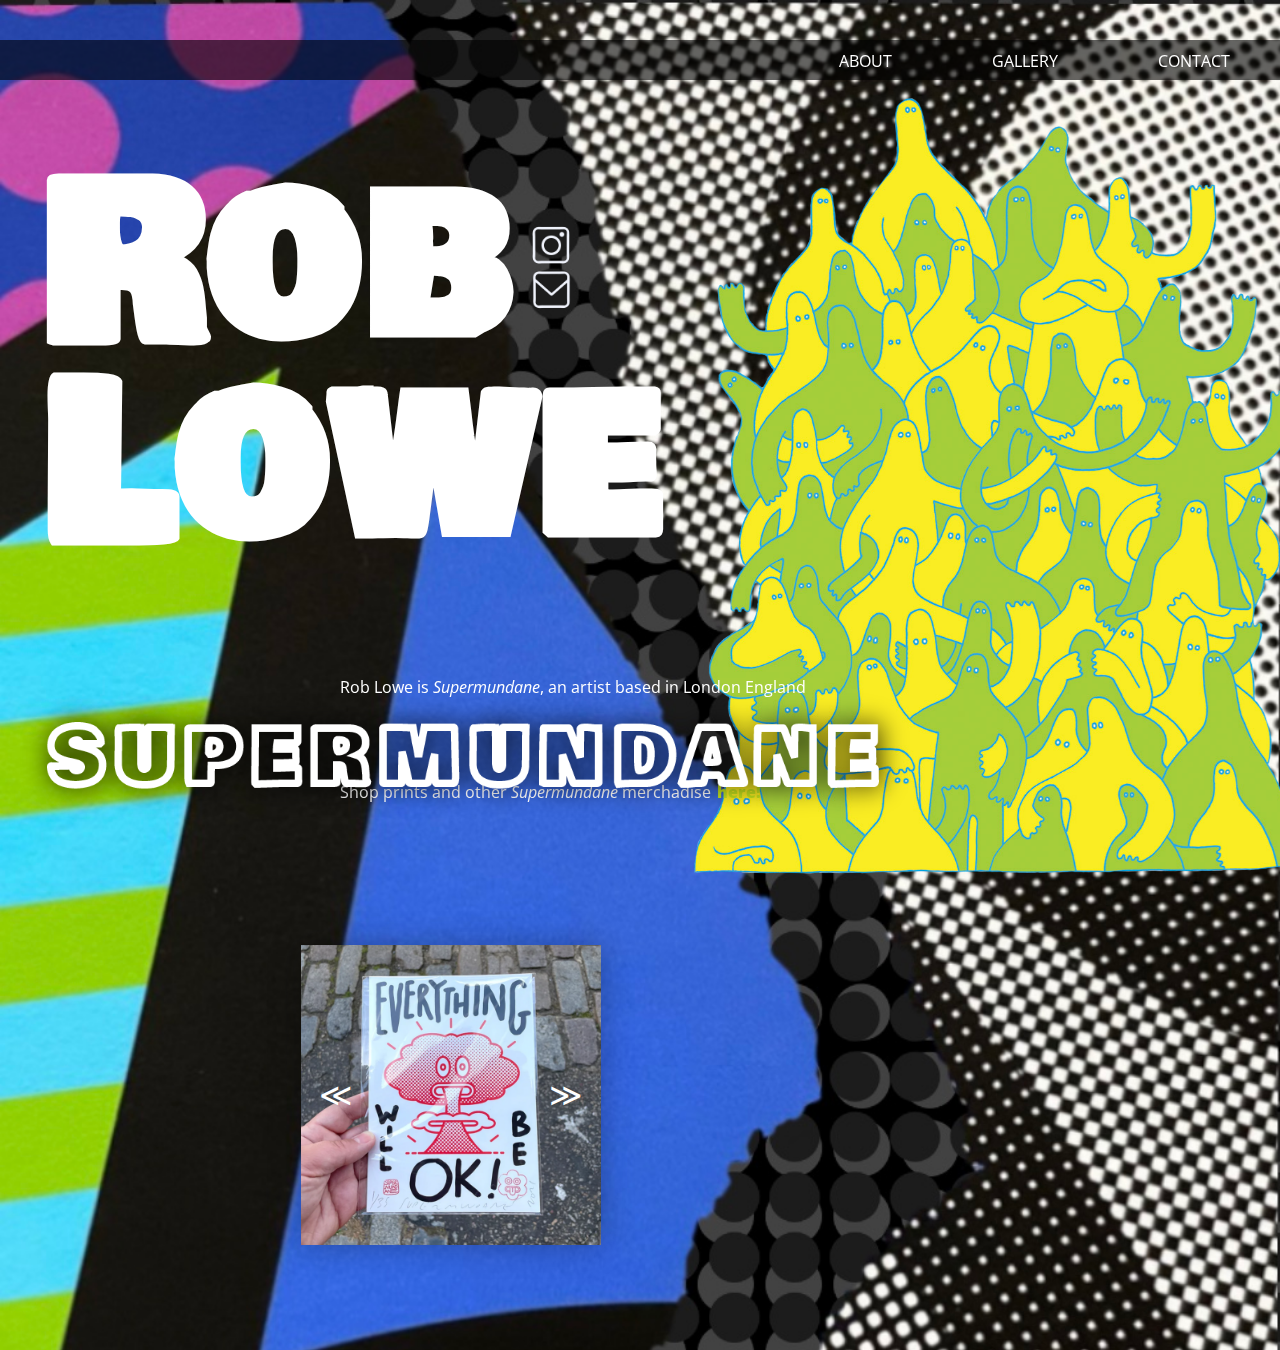
<file: index.html>
<!DOCTYPE html>
<html>
<head>
	<meta charset="utf-8">
	<title>Home Page</title>
	<link rel="stylesheet" type="text/css" href="css/stylesheet.css">
	<link href='https://fonts.googleapis.com/css?family=Bowlby One SC' rel='stylesheet'>
<link rel="preconnect" href="https://fonts.googleapis.com">
<link rel="preconnect" href="https://fonts.gstatic.com" crossorigin>
<link href="https://fonts.googleapis.com/css2?family=Open+Sans+Condensed:wght@300;700&display=swap" rel="stylesheet">
	<!--GOOGLE FONT LINK-->
</head>
<body>
	<div class=backgroundpic>
	</div>

	<div class=homebar>
	<a href="contact.html">CONTACT</a>
	<a href="gallery.html">GALLERY</a>
	<a href="about.html">ABOUT</a>
	</div>

	<div class=rob>
		<h1>
		Rob
		</h1>
	</div>

	<div class=lowe>
		<h1>
		Lowe
		</h1>
	</div>

	<div class=supermundane>
	<img src="images/text2.png" alt="supermundane" width="900px">
	</div>

	<div class=goobers>
	<img src="images/goobers.png" alt="goobers">
	</div>

	<div class=email>
	<a href="contact.html"><img src="images/email.png" alt="emaillink" width="50px"></a>
	</div>
	<div class=instagram>
	<a href="https://www.instagram.com/supermundane/"><img src="images/instagram.png" alt="instalink" width="50px"></a>
	</div>

	<div class=phrase>
	<p>
		Rob Lowe is <em>Supermundane</em>, an artist based in London England
	</p>
	</div>

	<div class=phrase2>
	<p>
		Shop prints and other <em>Supermundane</em> merchadise <a href="https://linktr.ee/supermundane">here!</a>
	</p>
	</div>


<!--slideshoooooooooooooooooowww-->

<div class=SlideShow>
	<script src="https://cdnjs.cloudflare.com/ajax/libs/font-awesome/5.15.3/css/all.min.css"></script>
  <meta charset="UTF-8">
  <meta http-equiv="X-UA-Compatible" content="IE=edge">
  <meta name="viewport" content="width=device-width, initial-scale=1.0">
  <title>Document</title>
	<link rel="stylesheet" href="https://cdnjs.cloudflare.com/ajax/libs/font-awesome/5.15.3/css/all.min.css">

	</head>
  <div id="slider">
    <ul id="slideWrap"> 
      <li><img src="images/slide1.png" alt=""></li>
      <li><img src="images/slide2.png" alt=""></li>
      <li><img src="images/slide3.png" alt=""></li>
      <li><img src="images/slide4.png" alt=""></li>
      <li><img src="images/slide5.png" alt=""></li>
    </ul>
    <a id="prev">&#8810;</a>
    <a id="next">&#8811;</a>
 


  <script>
    var responsiveSlider = function() {

	var slider = document.getElementById("slider");
	var sliderWidth = slider.offsetWidth;
	var slideList = document.getElementById("slideWrap");
	var count = 1;
	var items = slideList.querySelectorAll("li").length;
	var prev = document.getElementById("prev");
	var next = document.getElementById("next");

	window.addEventListener('resize', function() {
  sliderWidth = slider.offsetWidth;
	});

	var prevSlide = function() {
  if(count > 1) {
    count = count - 2;
    slideList.style.left = "-" + count * sliderWidth + "px";
    count++;
  }
  else if(count = 1) {
    count = items - 1;
    slideList.style.left = "-" + count * sliderWidth + "px";
    count++;
  }
	};

	var nextSlide = function() {
  if(count < items) {
    slideList.style.left = "-" + count * sliderWidth + "px";
    count++;
  }
  else if(count = items) {
    slideList.style.left = "0px";
    count = 1;
  }
	};

	next.addEventListener("click", function() {
  nextSlide();
	});

	prev.addEventListener("click", function() {
  prevSlide();
	});

	setInterval(function() {
  nextSlide()
	}, 5000);

	};

	window.onload = function() {
	responsiveSlider();  
	}
  </script>
</div>
</div>

</body>
</html>
</file>
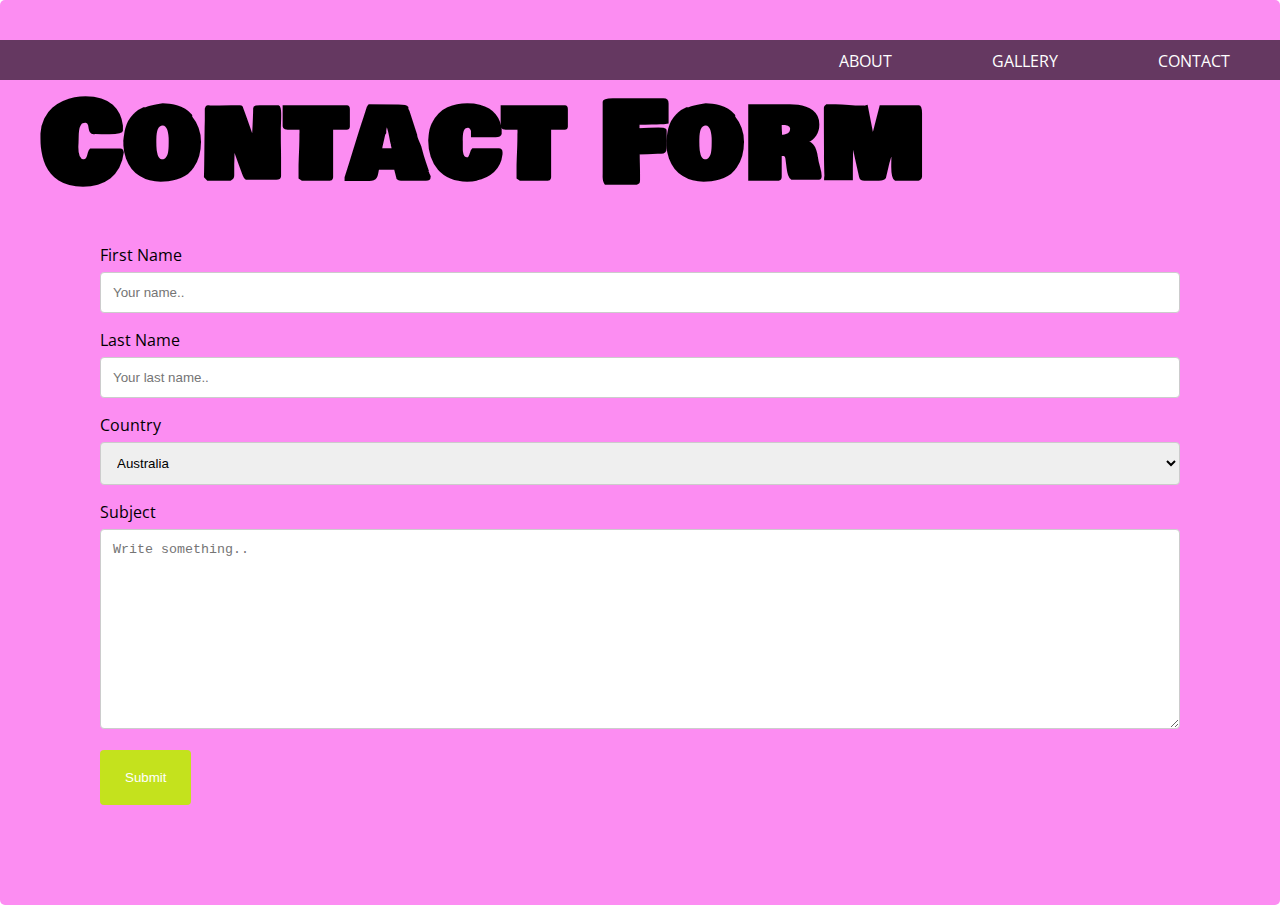
<file: contact.html>
<!DOCTYPE html>
<html>
<head>
	<meta charset="utf-8">
	<title>contact</title>
	<link rel="stylesheet" type="text/css" href="css/stylesheet.css">
	<link href='https://fonts.googleapis.com/css?family=Bowlby One SC' rel='stylesheet'>
<link rel="preconnect" href="https://fonts.googleapis.com">
<link rel="preconnect" href="https://fonts.gstatic.com" crossorigin>
<link href="https://fonts.googleapis.com/css2?family=Open+Sans+Condensed:wght@300;700&display=swap" rel="stylesheet">
</head>

  <div class=homebar>
  <a href="contact.html">CONTACT</a>
  <a href="gallery.html">GALLERY</a>
  <a href="about.html">ABOUT</a>
  </div>

	<style>
body {font-family: Open Sans Condensed;}
* {box-sizing: border-box;}


input[type=text], select, textarea {
  width: 100%;
  padding: 12px;
  border: 1px solid #ccc;
  border-radius: 4px;
  box-sizing: border-box;
  margin-top: 6px;
  margin-bottom: 16px;
  resize: vertical;
}

input[type=submit] {
  background-color: rgba(196, 226, 29, 1);
  color: white;
  padding: 20px 25px;
  border: none;
  border-radius: 4px;
  cursor: pointer;
}

input[type=submit]:hover {
  background-color: white;
}

.container {
  border-radius: 5px;
  background-color:rgba(252, 141, 242, 1);
  padding: 100px;
  padding-top: 200px;
}

h3 {
	position: absolute;
  font-family: Bowlby One SC;
  z-index: 10;
  font-size: 110px;
  top: -50px;
  left: 40px;
  color: ;
}
</style>
<body>

<h3>Contact Form</h3>

<div class="container">
  <form action="/action_page.php">
    <label for="fname"><br><br>First Name</label>
    <input type="text" id="fname" name="firstname" placeholder="Your name..">

    <label for="lname">Last Name</label>
    <input type="text" id="lname" name="lastname" placeholder="Your last name..">

    <label for="country">Country</label>
    <select id="country" name="country">
      <option value="australia">Australia</option>
      <option value="canada">Canada</option>
      <option value="usa">USA</option>
    </select>

    <label for="subject">Subject</label>
    <textarea id="subject" name="subject" placeholder="Write something.." style="height:200px"></textarea>

    <input type="submit" value="Submit">
  </form>
</div>
</head>
<body>

</body>
</html>
</file>
<file: css/stylesheet.css>
body {
	margin: auto;

}
.backgroundpic {
	width: 100vw;
	height: 150vh;
	background-image: url("../images/backgroundhome.jpg");
	background-size: cover;
	z-index: -10;
}
a {
	text-decoration: none;
	color: white;
}
.homebar {
	background-color: rgba(0, 0, 0, 0.6);
	position: absolute;
	top: 40px;
	height: 40px;
	width: 100vw;
	z-index: 40;
}
.homebar a{
	transform-origin: 50% 50%;
	transition: transform .2s ease-out;
	float: right;
	color: white;
	text-align: center;
	font-family: Open Sans Condensed;
	text-decoration: none;
	padding: 10px 50px;
}
.homebar a:hover{
	/*font-size: 20px;*/
	transform: scale(1.5);
	font-weight: 900;
}
.homebar-about{
	background-color: rgba(195, 36, 36, 0.6);
	position: absolute;
	top: 40px;
	height: 40px;
	width: 100vw;
	z-index: 40;
}
.homebar-about a{
	transform-origin: 50% 50%;
	transition: transform .2s ease-out;
	float: right;
	color: white;
	text-align: center;
	font-family: Open Sans Condensed;
	text-decoration: none;
	padding: 10px 50px;
}
.homebar-about a:hover{
	/*font-size: 20px;*/
	transform: scale(1.5);
	font-weight: 900;
}

.rob {
	position: absolute;
	font-family: Bowlby One SC;
	z-index: 10;
	font-size: 110px;
	top: -50px;
	left: 40px;
	color: white;
}
.lowe {
	position: absolute;
	font-family: Bowlby One SC;
	z-index: 10;
	font-size: 110px;
	top: 150px;
	left: 40px;
	color: white;
}
.supermundane {
	position: absolute;
	z-index: 21;
	bottom: 50px;
	left: 20px;
}
.goobers {
	position: fixed;
	z-index: 20;
	top: 45px;
	left: 650px;
}
.goobers img{
		width: 700px;
}
.phrase {
	position: absolute;
	font-family: Open Sans Condensed;
	z-index: 20;
	top: 660px;
	color: white;
	left: 340px;
}
.email {
	position: absolute;
	z-index: 20;
	top: 268px;
	left: 525px;
}
.instagram {
	position: absolute;
	z-index: 20;
	top: 220px;
	left: 526px;
}
.phrase2{
	position: absolute;
	font-family: Open Sans Condensed;
	z-index: 20;
	top: 765px;
	color: white;
	left: 340px;
}
.phrase2 a{
	transform-origin: 50% 50%;
	transition: transform .2s ease-out;
	color: #C4E21D;
	text-align: center;
	font-family: Open Sans Condensed;
	text-decoration: none;
	padding: 4px 2px;
	font-weight: 900;
}
.phrase2 a:before{
	content: "";
	position: absolute;
	width: 0px;
	height: 2px;
	bottom: 15px;
	left: 0px;
	background-color: #C4E21D;
	visibility: hidden;
	transition: all .3s ease-in-out;
}
.phrase2 a:hover:before{
	visibility: visible;
	width: 10%;
	left: 265px;
}

.SlideShow {
	z-index: 40;
	position: absolute;
	top:105%;
	left: 23.5%;
}

#slider {
  position: relative;
  width: 300px;
  height: 300px;
 
  overflow: hidden;
  box-shadow: 0 0 30px rgba(0, 0, 0, 0.3);
	}
	#slider ul {
  position: relative;
  list-style: none;
  height: 100%;
  width: 10000%;
  padding: 0;
  margin: 0;
  transition: all 750ms ease;
  left: 0;
	}
	#slider ul li {
  position: relative;
  height: 100%;
 
  float: left;
	}
	#slider ul li img{
  width: 300px;
  height: 300px;
	}
 
	#slider #prev, #slider #next {
  width: 50px;
  line-height: 50px;
  border-radius: 50%;
  font-size: 2rem;
  text-shadow: 0 0 20px rgba(0, 0, 0, 0.6);
  text-align: center;
  color: white;
  text-decoration: none;
  position: absolute;
  top: 50%;
  transform: translateY(-50%);
  transition: all 150ms ease;
	}
	#slider #prev:hover, #slider #next:hover {
  background-color: rgba(0, 0, 0, 0.5);
  text-shadow: 0;
	}
	#slider #prev {
  left: 10px;
	}
	#slider #next {
  right: 10px;
	}
</file>
